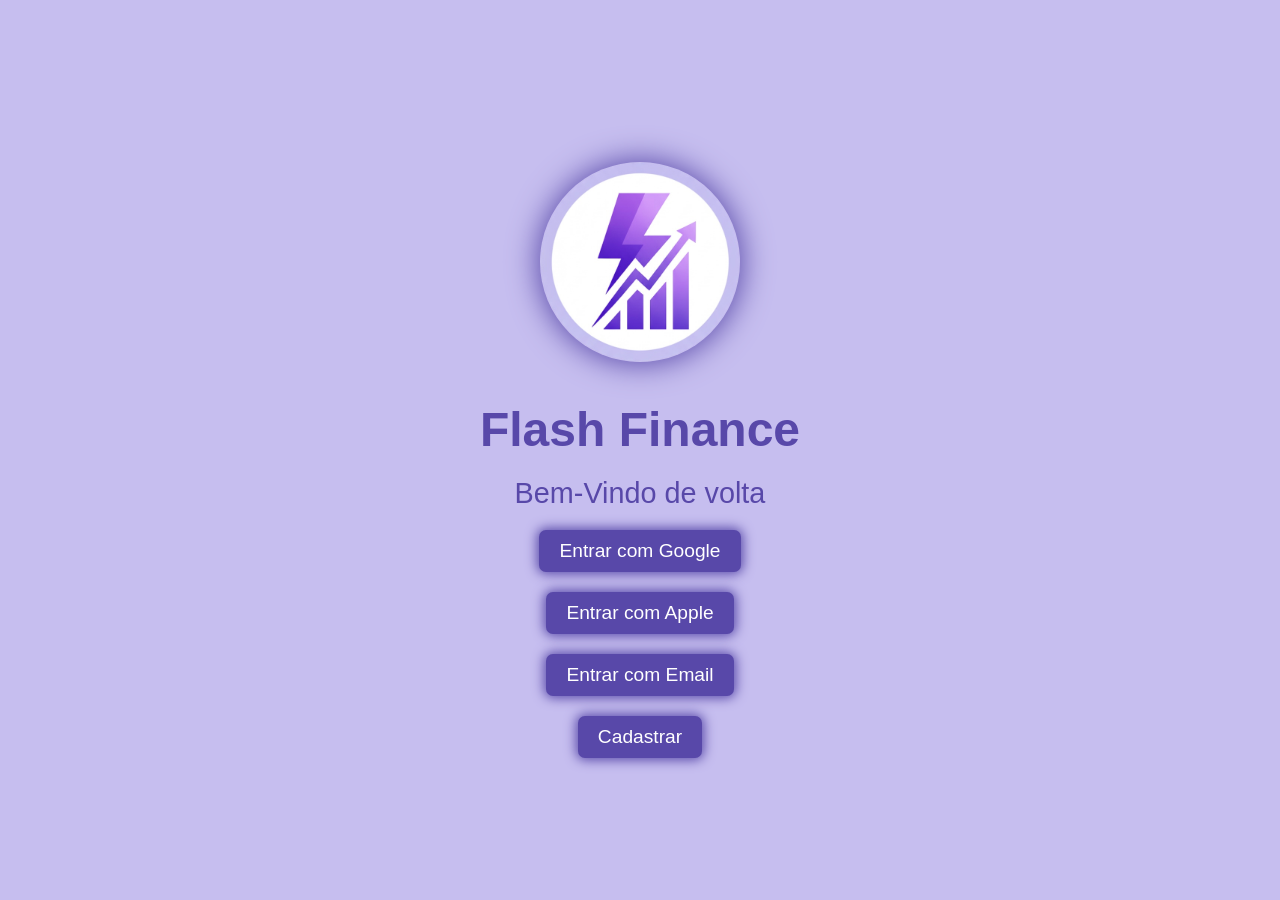
<file: index.html>
<!DOCTYPE html>
<html lang="en">

<head>
    <meta charset="UTF-8">
    <meta name="viewport" content="width=device-width, initial-scale=1.0">
    <title>Flash Finance</title>
    <link rel="stylesheet" href="/css/home.css">
    <link rel="stylesheet" href="/css/style.css">
</head>

<body class="home">
    <header>

    </header>

    <main>
        <!-- Destaque imagem tela inicial -->
        <div class="container">
            <img src="/images/logo.png" alt="uma logo com um raio e um cifrão" class="flash_logo">
            <h1 class="titulo_flash">Flash Finance</h1>
            <p>Bem-Vindo de volta</p>

            <nav class="login_register">
                <a href="#" class="btn">Entrar com Google</a>
                <a href="#" class="btn">Entrar com Apple</a>
                <a href="#" class="btn">Entrar com Email</a>
                <a href="/pages/cadastro.html" class="btn">Cadastrar</a>
            </nav>
        </div>
    </main>


</body>

</html>
</file>
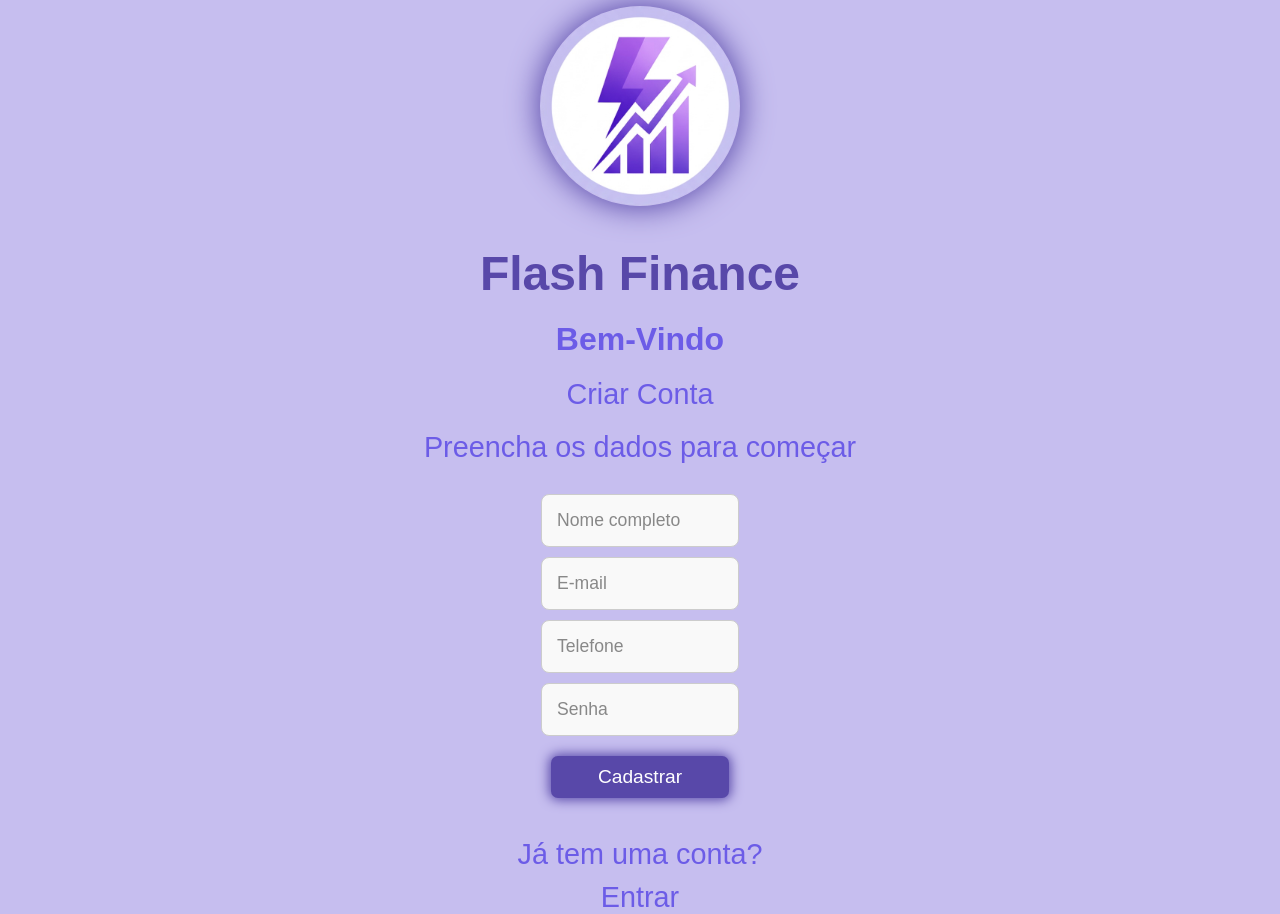
<file: pages/cadastro.html>
<!DOCTYPE html>
<html lang="en">

<head>
    <meta charset="UTF-8">
    <meta name="viewport" content="width=device-width, initial-scale=1.0">
    <title>Flash Finance</title>
    <link rel="stylesheet" href="/css/cadastro.css">
    <link rel="stylesheet" href="/css/style.css">
</head>

<body class="home">
    <header>

    </header>

    <main>
        <!-- Destaque imagem tela inicial -->
        <div class="login-box container">
            <img src="/images/logo.png" alt="uma logo com um raio e um cifrão" class="flash_logo">
            <h1 class="titulo_flash">Flash Finance</h1>
            <h2>Bem-Vindo</h2>

            <p>Criar Conta</p>
            <p>Preencha os dados para começar</p>
            

            <form class="form">
                <input type="text" placeholder="Nome completo" required class="input-field">
                <input type="email" placeholder="E-mail" required class="input-field">
                <input type="tel" placeholder="Telefone" required class="input-field">
                <input type="password" placeholder="Senha" required class="input-field">
                <button type="submit" class="btn">Cadastrar</button>
            </form>
            
            <p>Já tem uma conta? <a href="login.html" class="hover-color">Entrar</a></p>

            <!-- <nav class="login_register">
                <a href="#" class="btn">Nome</a>
                <a href="#" class="btn">Entrar com Apple</a>
                <a href="#" class="btn">Entrar com Email</a>
                <a href="/register.html" class="btn">Cadastrar</a>
            </nav> -->
        </div>
    </main>


</body>

</html>
</file>
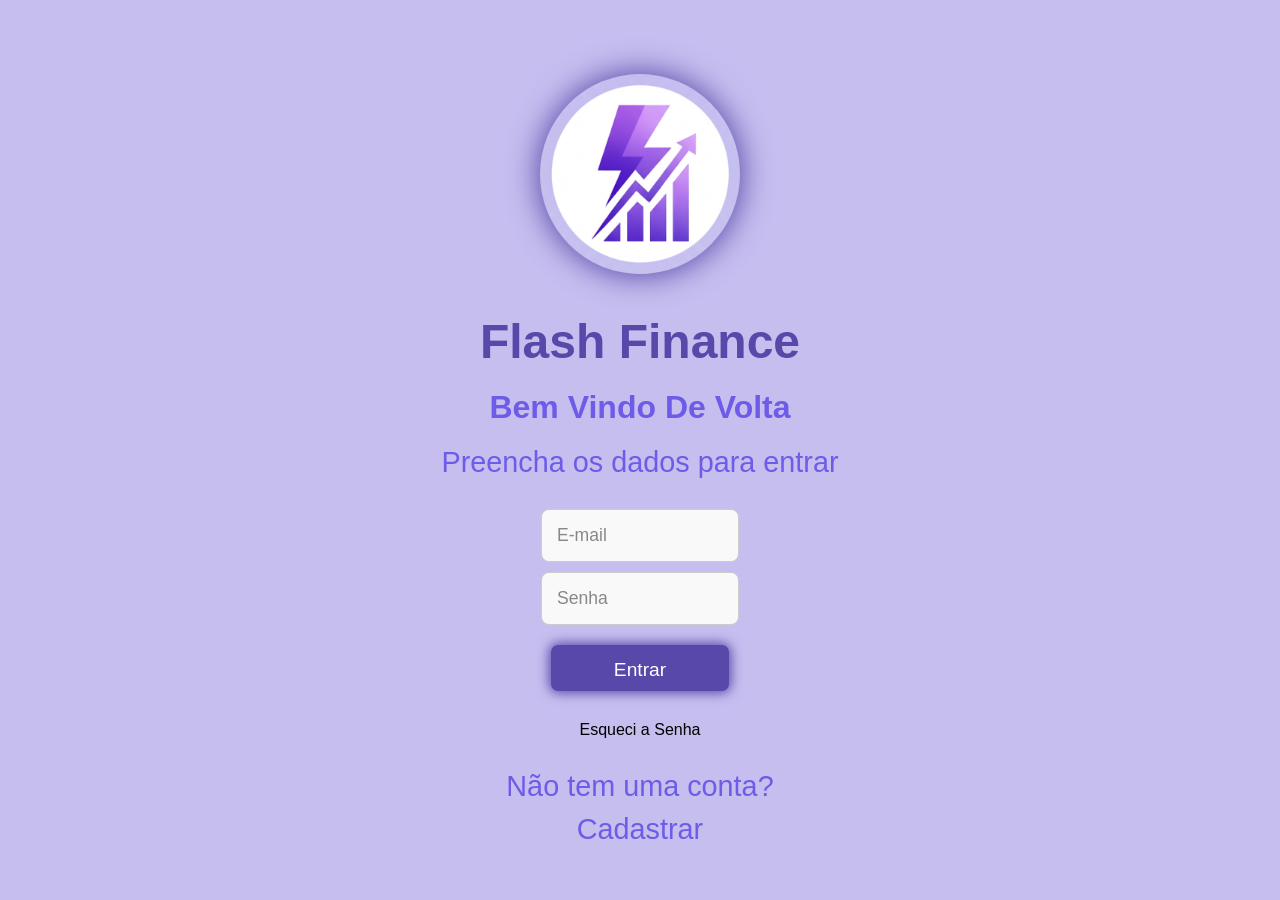
<file: pages/login.html>
<!DOCTYPE html>
<html lang="pt-BR">

<head>
    <meta charset="UTF-8">
    <meta name="viewport" content="width=device-width, initial-scale=1.0">
    <title>Flash Finance</title>
    <link rel="stylesheet" href="/css/cadastro_login.css">
    <link rel="stylesheet" href="/css/style.css">
</head>

<body class="home">
    <header>

    </header>

    <main>
        <!-- Destaque imagem tela inicial -->
        <div class="login-box container">
            <img src="/images/logo.png" alt="uma logo com um raio e um cifrão" class="flash_logo">
            <h1 class="titulo_flash">Flash Finance</h1>
            <h2>Bem Vindo De Volta</h2>
            <p>Preencha os dados para entrar</p>
            
            <form class="form">
                <input type="email" placeholder="E-mail" required class="input-field">
                <input type="password" placeholder="Senha" required class="input-field">
                <button type="submit" class="btn"><a href="/pages/login.html"></a>Entrar</button>
                <a class="esqueci">Esqueci a Senha</a>
            </form>
            
            <p>Não tem uma conta? <a href="/pages/cadastro.html" class="hover-color">Cadastrar</a></p>

            <!-- <nav class="login_register">
                <a href="#" class="btn">Nome</a>
                <a href="#" class="btn">Entrar com Apple</a>
                <a href="#" class="btn">Entrar com Email</a>
                <a href="/register.html" class="btn">Cadastrar</a>
            </nav> -->
        </div>
    </main>


</body>

</html>
</file>
<file: css/home.css>
.flash_logo {
    width: 200px;
    height: 200px;
    margin: 20px auto;
    border-radius: 50%;
    box-sizing: border-box;
    box-shadow: var(--box-shadow) 0 0 30px 2px;


    /* object-fit: cover; */
    /* object-position: center; */
}
.container {
    width: 100%;
    height: 100vh;
    display: flex;
    justify-content: center;
    align-items: center;
    flex-direction: column; /* Deixando itens empilhados 1 embaixo do outro */
    gap: 20px;
}

.container h1 {
    font-size: 3rem;
    color: var(--primary-color);
    text-align: center;
}

.container p {
    font-size: 1.8rem;
    color: var(--primary-color);
    text-align: center;
    max-width: 600px;
}

.login_register {
    font-size: 1.2rem;
    text-align: center;
    display: flex;
    justify-content: center;
    align-items: center;
    flex-direction: column; /* Deixando itens empilhados 1 embaixo do outro */
    gap: 20px;    
}

.btn {
    padding: 10px 20px;
    font-size: 1.2rem;
    color: var(--letter);
    background-color: var(--primary-color);
    border: none;
    border-radius: 7px;
    cursor: pointer;
    /* transition: background-color 5s ease; */
    text-decoration: none; /* Remover sublinhado do link */
    box-shadow: var(--primary-color) 0 0 12px 2px;
}

.btn:hover {
    background-color: var(--secondary-color);
    box-shadow: var(--secondary-color) 0 0 20px 3px;
    color: #e7d5ff;
    /* text-transform: uppercase; */
    /* transition: background-color 0.1s ease, box-shadow 0.1s ease; */
    /* transform: translateY(-4px); */
    transform: translate(3px, -4px);
}
</file>
<file: css/style.css>
* {
    margin: 0;
    padding: 0;
    box-sizing: border-box;
    font-family: 'Poppins', sans-serif;
}

body {
    background-color: var(--background-color);

}

:root {
    --primary-color: #5848a9;
    --secondary-color: #7c6ff5;
    --secundary-color2: #6c5ce7;
    --secundary-color3: #a335bf;
    --background-color: #C6BEEF;
    --text-color: #333;
    --border-radius: 8px;
    --box-shadow: #5848a9;
    --letter: #fff;
}

.fundo-gradiente {
    background: linear-gradient(70deg, var(--primary-orange), var(--primary-red));
}

.login-box a {
    display: block;
    margin-top: 10px;
    color: var(--primary-red);
    text-decoration: none;
}

.login-box a:hover {
    text-decoration: underline;
}

.login-box form {
    width: 200px;
    display: flex;
    flex-direction: column;
    gap: 10px;
}

.login-box {
    background: var(--primary-white);
    padding: 30px;
    border-radius: 8px;
    box-shadow: 0 4px 12px var(--detail-black-bluish);
    text-align: center;
    width: 100%;
    /* max-width: 400px; */
}
</file>
<file: css/cadastro.css>
.flash_logo {
    width: 200px;
    height: 200px;
    margin: 20px auto;
    border-radius: 50%;
    box-sizing: border-box;
    box-shadow: var(--box-shadow) 0 0 30px 2px;


    /* object-fit: cover; */
    /* object-position: center; */
}
.container {
    width: 100%;
    height: 100vh;
    display: flex;
    justify-content: center;
    align-items: center;
    flex-direction: column; /* Deixando itens empilhados 1 embaixo do outro */
    gap: 20px;
}

.container h1 {
    font-size: 3rem;
    color: var(--primary-color);
    text-align: center;
}

.container h2 {
    font-size: 2rem;
    color: var(--secundary-color2);
    text-align: center;
}

.container p {
    font-size: 1.8rem;
    color: var(--secundary-color2);
    text-align: center;
    max-width: 600px;
}

/* .login_register {
    font-size: 1.2rem;
    text-align: center;
    display: flex;
    justify-content: center;
    align-items: center;
    flex-direction: column; /* Deixando itens empilhados 1 embaixo do outro */
    /* gap: 20px;     */
/* } */

.form {
    padding: 10px 1px;
    /* width: 300px; */
    /* display: flex; */
    /* flex-direction: column; */
    /* gap: 15px; */
    /* margin: 10px; */
}

/* Estilos para o formulário como um todo (opcional, mas útil) */
.cadastro-form {
    display: flex; /* Para organizar os itens em coluna */
    flex-direction: column; /* Coloca os itens um abaixo do outro */
    gap: 15px; /* Espaço entre os campos e o botão */
    width: 80%; /* Largura do formulário, ajuste conforme necessário */
    max-width: 400px; /* Largura máxima para não ficar muito grande em telas largas */
    margin: 20px auto; /* Centraliza o formulário na página */
    padding: 20px; /* Espaçamento interno se quiser uma área de fundo para o form */
    /* background-color: rgba(255, 255, 255, 0.1); */ /* Exemplo de fundo levemente transparente */
    /* border-radius: 10px; */ /* Bordas arredondadas */
}

/* Estilos para os campos de entrada (input) */
.input-field {
    width: 100%; /* Ocupa toda a largura disponível do .cadastro-form */
    padding: 15px; /* Aumenta a altura e o espaçamento interno do texto */
    font-size: 1.1em; /* Aumenta o tamanho da fonte */
    border: 1px solid #ccc; /* Borda padrão */
    border-radius: 8px; /* Bordas mais arredondadas para um visual moderno */
    box-sizing: border-box; /* Garante que o padding e a borda não aumentem a largura total */
    background-color: #f9f9f9; /* Fundo mais claro para os campos */
    color: #333; /* Cor do texto */
}

/* Estilos para o placeholder (o texto "Nome completo", "E-mail" etc.) */
.input-field::placeholder {
    color: #888;
    font-size: 1em;
}


.btn {
    margin: 10px;
    padding: 10px 20px;
    font-size: 1.2rem;
    color: var(--letter);
    background-color: var(--primary-color);
    border: none;
    border-radius: 7px;
    cursor: pointer;
    /* transition: background-color 5s ease; */
    text-decoration: none; /* Remover sublinhado do link */
    box-shadow: var(--primary-color) 0 0 12px 2px;
}

.btn:hover {
    background-color: var(--secondary-color);
    box-shadow: var(--secondary-color) 0 0 20px 3px;
    color: #e7d5ff;
    /* text-transform: uppercase; */
    /* transition: background-color 0.1s ease, box-shadow 0.1s ease; */
    /* transform: translateY(-4px); */
    transform: translate(3px, -4px);
}
</file>
<file: css/cadastro_login.css>
.flash_logo {
    width: 200px;
    height: 200px;
    margin: 20px auto;
    border-radius: 50%;
    box-sizing: border-box;
    box-shadow: var(--box-shadow) 0 0 30px 2px;


    /* object-fit: cover; */
    /* object-position: center; */
}
.container {
    width: 100%;
    height: 100vh;
    display: flex;
    justify-content: center;
    align-items: center;
    flex-direction: column; /* Deixando itens empilhados 1 embaixo do outro */
    gap: 20px;
}

.container h1 {
    font-size: 3rem;
    color: var(--primary-color);
    text-align: center;
}

.container h2 {
    font-size: 2rem;
    color: var(--secundary-color2);
    text-align: center;
}

.container p {
    font-size: 1.8rem;
    color: var(--secundary-color2);
    text-align: center;
    max-width: 600px;
}

/* .login_register {
    font-size: 1.2rem;
    text-align: center;
    display: flex;
    justify-content: center;
    align-items: center;
    flex-direction: column; /* Deixando itens empilhados 1 embaixo do outro */
    /* gap: 20px;     */
/* } */

.form {
    padding: 10px 1px;
    /* width: 300px; */
    /* display: flex; */
    /* flex-direction: column; */
    /* gap: 15px; */
    /* margin: 10px; */
}

/* Estilos para o formulário como um todo (opcional, mas útil) */
.cadastro-form {
    display: flex; /* Para organizar os itens em coluna */
    flex-direction: column; /* Coloca os itens um abaixo do outro */
    gap: 15px; /* Espaço entre os campos e o botão */
    width: 80%; /* Largura do formulário, ajuste conforme necessário */
    max-width: 400px; /* Largura máxima para não ficar muito grande em telas largas */
    margin: 20px auto; /* Centraliza o formulário na página */
    padding: 20px; /* Espaçamento interno se quiser uma área de fundo para o form */
    /* background-color: rgba(255, 255, 255, 0.1); */ /* Exemplo de fundo levemente transparente */
    /* border-radius: 10px; */ /* Bordas arredondadas */
}

/* Estilos para os campos de entrada (input) */
.input-field {
    width: 100%; /* Ocupa toda a largura disponível do .cadastro-form */
    padding: 15px; /* Aumenta a altura e o espaçamento interno do texto */
    font-size: 1.1em; /* Aumenta o tamanho da fonte */
    border: 1px solid #ccc; /*Borda padrão */
    border-radius: 8px; /* Bordas mais arredondadas para um visual moderno */
    box-sizing: border-box; /* Garante que o padding e a borda não aumentem a largura total */
    background-color: #f9f9f9; /* Fundo mais claro para os campos */
    color: #333; /* Cor do texto */
}

/* Estilos para o placeholder (o texto "Nome completo", "E-mail" etc.) */
.input-field::placeholder {
    color: #888;
    font-size: 1em;
}

.input-field:focus { /* Funciona tipo o hover */
    border-color: var(--primary-color); /* Cor da borda ao focar */
    box-shadow: 0 0 15px var(--primary-color); /* Sombra ao focar */
    outline: none; /* Remove a borda padrão do navegador */
}

.input-field:hover {
    border-color: solid 2px var(--secondary-color); /* Cor da borda ao passar o mouse */
    
}

.btn {
    margin: 10px;
    padding: 4px 20px 10px;
    font-size: 1.2rem;
    color: var(--letter);
    background-color: var(--primary-color);
    border: none;
    border-radius: 7px;
    cursor: pointer;
    /* transition: background-color 5s ease; */
    text-decoration: none; /* Remover sublinhado do link */
    box-shadow: var(--primary-color) 0 0 12px 2px;
}

.btn:hover {
    background-color: var(--secondary-color);
    box-shadow: var(--secondary-color) 0 0 20px 3px;
    color: #e7d5ff;
    /* text-transform: uppercase; */
    /* transition: background-color 0.1s ease, box-shadow 0.1s ease; */
    /* transform: translateY(-4px); */
    transform: translate(3px, -4px);
}

.incio {
    display: block;
    margin: 10px 0 1px;
    color: var(--primary-color);
    text-decoration: none;
    cursor: pointer;
    font-size: 1.0rem;
    text-align: center;
}

.esqueci {
    display: block;
    margin: 10px 0 1px;
    color: var(--primary-color);
    text-decoration: none;
    cursor: pointer;
    font-size: 1.0rem;
    text-align: center;
}

.esqueci:hover {
    color: var(--secondary-color);
}
</file>
